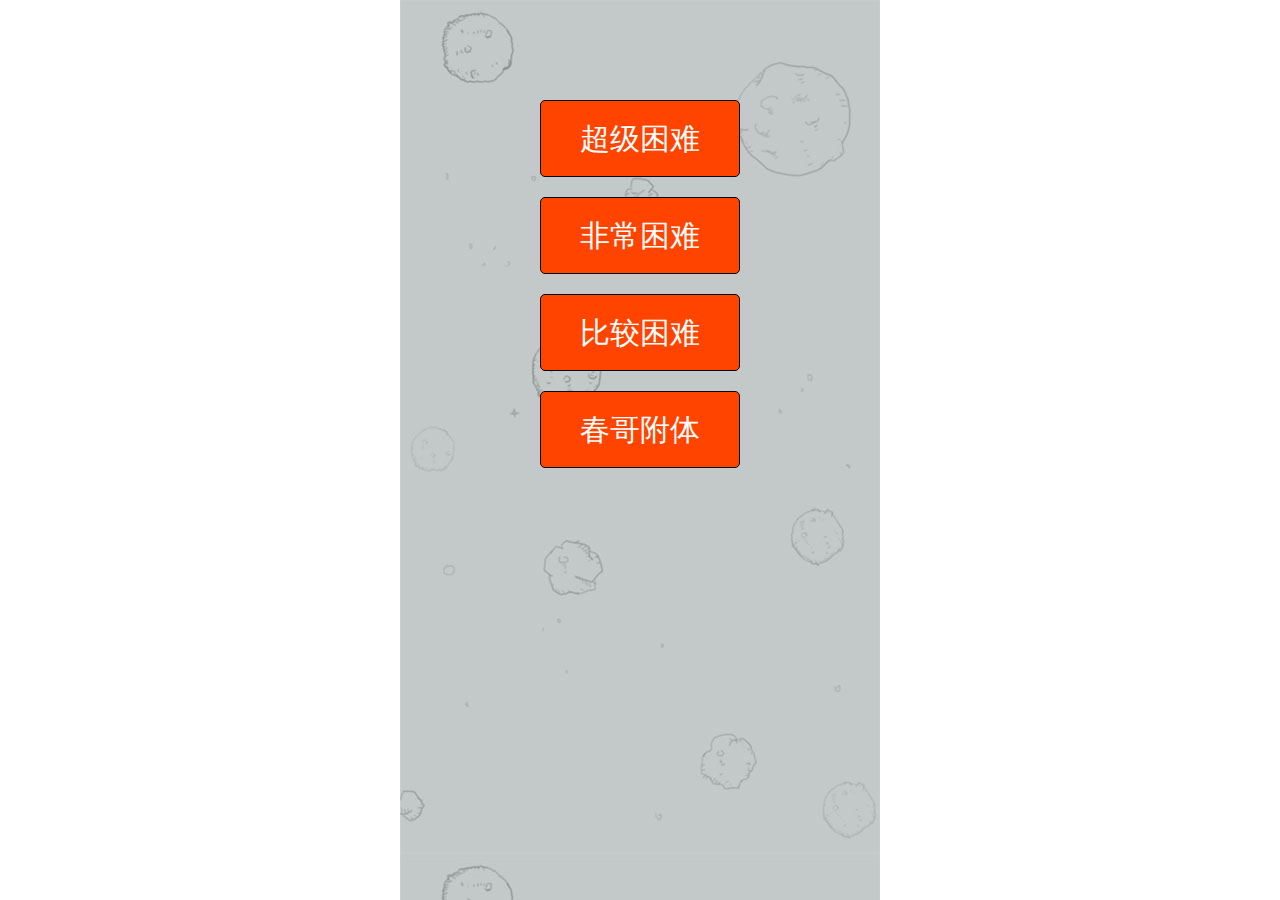
<file: PlaneGame/index.html>
<!DOCTYPE html>
<html>
	<head>
		<meta charset="UTF-8">
		<title></title>
		<link rel="stylesheet" href="css/dafeiji.css" />
		
		<script src="js/common.js"></script>
		<script src="js/gameEngine.js"></script>
		<script src="js/myPlane.js"></script>
		<script src="js/bullet.js"></script>
		<script src="js/enemy.js"></script>
		
		<script>
			
			//做游戏
			// cocos2dx, cocos3dx, unity3d
			// js做网页游戏
			
			onload = function() {
				var oList = document.getElementById("list");
				var aLi = oList.getElementsByTagName("li");
				
				for (var i=0; i<aLi.length; i++) {
					aLi[i].onclick = function() {
						
						//1, 把oList消失
						oList.parentNode.removeChild(oList);
						
						//2,设置游戏难度等级: 根据子弹的发射频率
						var fireInterval = this.value;
						myPlane.fireInterval = fireInterval - 0; 
						
						//3, 开始游戏
						//游戏引擎(导演) : 对象(只有一个)
						/*
						 * 控制游戏进度: 开始游戏, 游戏过程, 结束游戏
						 * 加载游戏
						 * 碰撞检测
						 * 创建我的飞机:发射子弹
						 * 创建敌机
						 * 移动飞机
						 */
						//演员:
						//我的飞机: 对象(只有一个)
						//敌机: 类(构造函数)
						//子弹: 类(构造函数)
						
						//开始启动游戏,进入加载游戏界面
						gameEngine.init().start();
						
					}
				}
				
			}
						
		</script>
	</head>
	<body>
		
		<div id="main_body" class="main">
			<ul id="list">
				<li value="1000">超级困难</li>
				<li value="500">非常困难</li>
				<li value="250">比较困难</li>
				<li value="80">春哥附体</li>
			</ul>
		</div>
		
	</body>
</html>
</file>
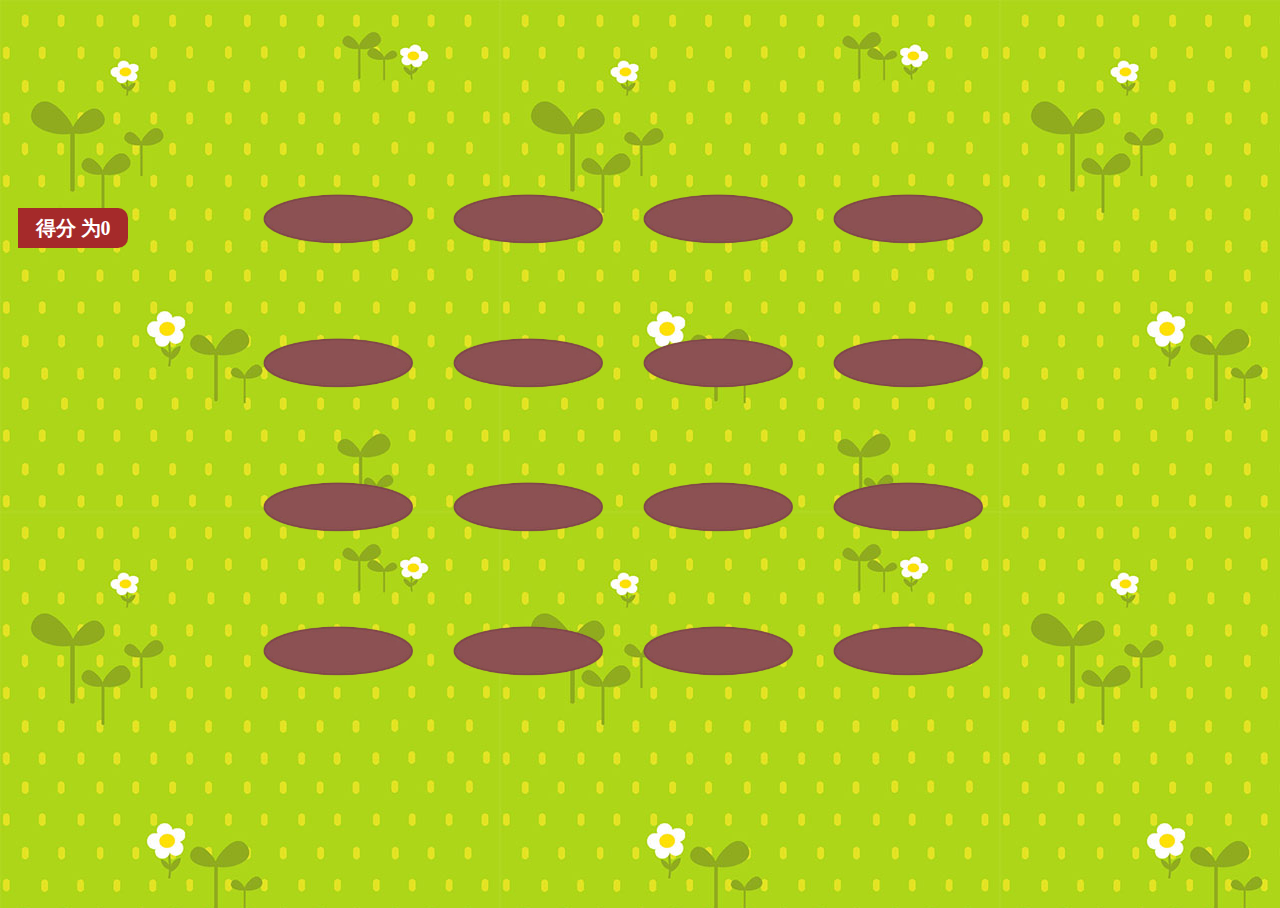
<file: Whac-A-Mole/index.html>
<!DOCTYPE html>
<html lang="en">
<head>
    <meta charset="UTF-8">
    <title>打地鼠</title>
    <link rel="stylesheet" href="first.css">
</head>
<body>
    
    <section>
        
    </section>

    <!-- 添加积分器 -->
    <span id="count">得分 为0</span>

    <!-- 添加音频  hidden="true" -->
    <audio src="audio/music.mp3" loop="true"autoplay="autoplay" loop="loop"></audio>
    <div id="dazhong"></div>
    <script src="jquery.js"></script>
    <script src="first.js"></script>
</body>
</html>
</file>
<file: PlaneGame/css/dafeiji.css>
* {margin: 0; padding: 0; border: none;}
body, html {width: 100%; height: 100%; overflow: hidden;}
ul, li {list-style: none;}
a {text-decoration: none;}

/************ 主菜单 ***************/
.main {
	width: 480px;
	height: 100%;
	background: url(../images/bg.jpg) repeat-y;
	margin: 0 auto;
	position: relative;
}

.main #list {
	width: 200px;
	height: 400px;
	position: absolute;
	left: 140px; top: 100px;
}

.main #list li {
	width: 198px;
	height: 75px;
	background: #f40;
	color: white;
	font-size: 30px;
	font-family: "微软雅黑";
	border: 1px solid black;
	margin-bottom: 20px;
	border-radius: 5px;
	text-align: center;
	line-height: 75px;
	cursor: pointer;
}

/************ 游戏加载界面  **************/
.logo {
	width: 428px;
	height: 104px;
	background: url(../images/logo.png) no-repeat;
	position: absolute;
	left: 26px; top: 25%;
}

.loading {
	width: 200px;
	height: 42px;
	background: url(../images/loading1.png) no-repeat;
	position: absolute;
	left: 140px; top: 60%;
}


/************ 游戏界面 ****************/
/*我的飞机*/
.myplane {
	width: 98px;
	height: 122px;
	background: url(../images/me.png) no-repeat;
	position: absolute;
}

/*子弹*/
.bullet {
	width: 7px;
	height: 18px;
	background: url(../images/bullet.png) no-repeat;
	position: absolute;
}
/*子弹爆炸*/
.bullet-die {
	width: 40px;
	height: 43px;
	background: url(../images/die1.png) no-repeat;
	position: absolute;
}

/*大型飞机*/
.enemy-large {
	width: 165px;
	height: 256px;
	background: url(../images/plane3.png) no-repeat;
	position: absolute;
}

/*中型飞机*/
.enemy-middle {
	width: 70px; 
	height: 92px;
	background: url(../images/plane2.png) no-repeat;
	position: absolute;
}

/*小型飞机*/
.enemy-small {
	width: 59px; 
	height: 36px;
	background: url(../images/plane1.png) no-repeat;
	position: absolute;
}

/*分数*/
.score {
	width: 100px;
	height: 30px;
	background: yellow;
	text-align: center;
	line-height: 30px;
	position: absolute;
	right: 0;
	top: 0;
	font-size: 20px;
	font-family: "微软雅黑";
	z-index: 100;
}
</file>
<file: Whac-A-Mole/first.css>
html{
    height: 100%;
}
body{
    height: 100%;
    background-image: url('./image/bg.jpg');
    display: flex;
    justify-content: center;
    /* align-items: center; */
    position: relative;
}
section{
    width: 760px;
    height: 400px;
    margin-top: 100px;
}
section div{
    width: 160px;
    height: 140px;
    display: inline-block;
    margin-right: 30px;
    position: relative;
}
.hole{
    display: inline-block;
    width:160px;
    position: absolute;
    bottom: 0;
    z-index: 1;
}

.mouse{

   width:100px; 
    z-index: 10;
    position: absolute;
    bottom:25px;
    left: 30px;
     
}

#count{
    display:block;
    width:110px;
    height: 40px;
    font-size: 20px;
    font-weight: bold;
    text-align: center;
    line-height: 40px;
    background-color:brown;
    color: white;
    position: absolute;
    top:200px;
    left: 10px;
    border-top-right-radius: 10px;
    border-bottom-right-radius: 10px;
    
}
</file>
